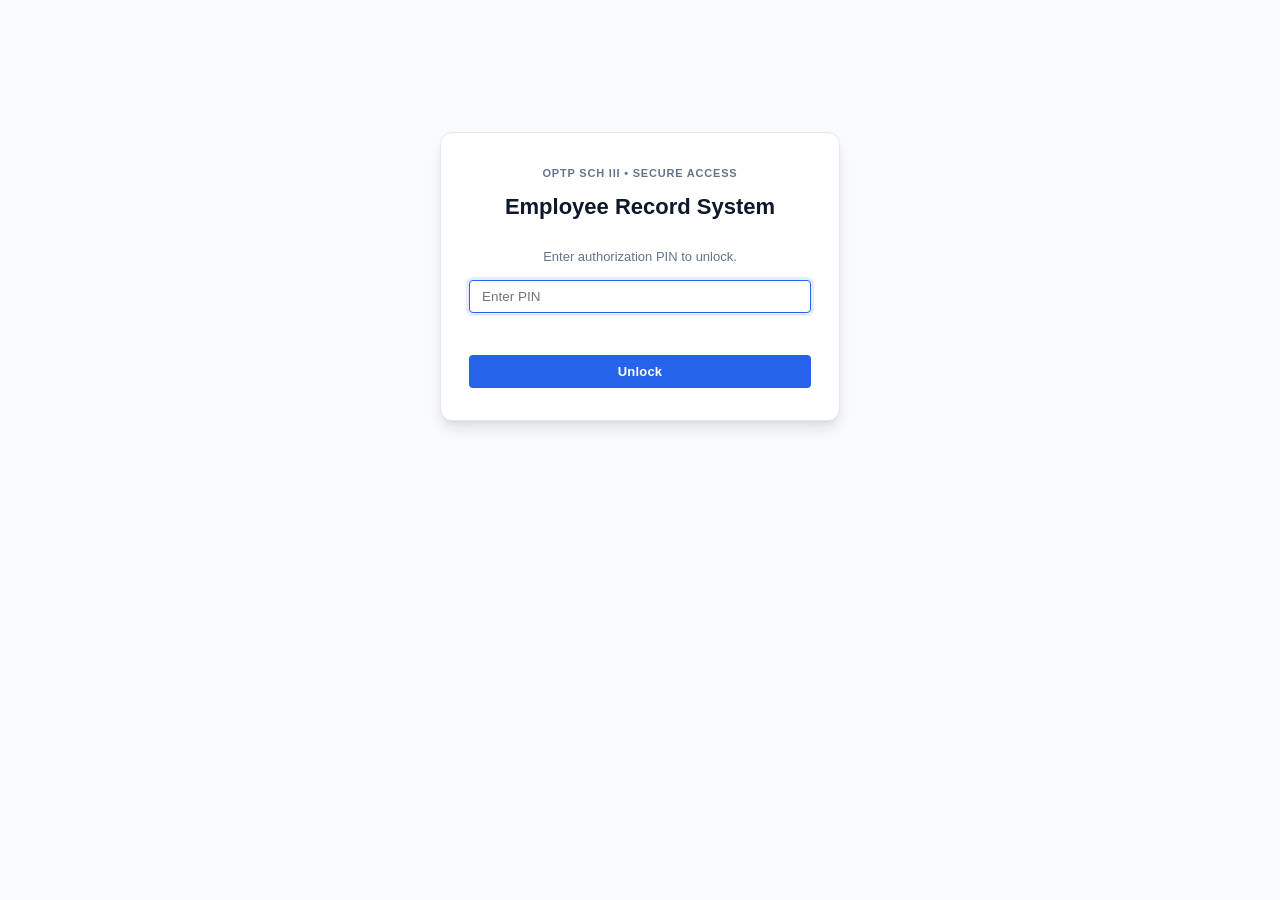
<file: index.html>
<!DOCTYPE html>
<html lang="en">
<head>
  <meta charset="UTF-8">
  <meta name="viewport" content="width=device-width, initial-scale=1.0">
  <title>OPTP | Human Resource Management System</title>
  <link rel="stylesheet" href="style.css">
  <script src="https://accounts.google.com/gsi/client" async defer></script>
</head>
<body>
  <div id="root"></div>
  <script src="app.js"></script>
</body>
</html>
</file>
<file: style.css>
:root {
  --bg-page: #f8fafc;
  --bg-surface: #ffffff;
  --bg-input: #ffffff;
  --border: #e2e8f0;
  --border-focus: #2563eb;

  --primary: #0f172a;
  --primary-hover: #1e293b;
  --brand: #2563eb;
  --brand-hover: #1d4ed8;

  --accent-green: #10b981;
  --accent-amber: #f59e0b;
  --danger: #ef4444;
  --danger-hover: #dc2626;

  --text-main: #0f172a;
  --text-muted: #64748b;
  --text-light: #94a3b8;

  --radius-sm: 4px;
  --radius: 8px;
  --radius-lg: 12px;
  --shadow-sm: 0 1px 2px 0 rgba(0, 0, 0, 0.05);
  --shadow-md: 0 4px 6px -1px rgba(0, 0, 0, 0.1), 0 2px 4px -2px rgba(0, 0, 0, 0.1);
  --shadow-lg: 0 10px 15px -3px rgba(0, 0, 0, 0.1), 0 4px 6px -4px rgba(0, 0, 0, 0.1);
}

* {
  box-sizing: border-box;
  margin: 0;
  padding: 0;
}

body {
  font-family: -apple-system, BlinkMacSystemFont, "Segoe UI", Roboto, Helvetica, Arial, sans-serif;
  background-color: var(--bg-page);
  color: var(--text-main);
  min-height: 100vh;
  line-height: 1.5;
  -webkit-font-smoothing: antialiased;
}

#root {
  min-height: 100vh;
  display: flex;
  flex-direction: column;
  align-items: center;
  padding: 24px 16px 64px;
}

.sub-header {
  font-size: 11px;
  font-weight: 700;
  letter-spacing: 0.8px;
  color: var(--text-muted);
  text-transform: uppercase;
}

.accent-text {
  color: var(--text-main);
  font-weight: 700;
}

.card {
  background: var(--bg-surface);
  border: 1px solid var(--border);
  border-radius: var(--radius);
  box-shadow: var(--shadow-sm);
}

/* Buttons */
.btn {
  font-family: inherit;
  font-size: 13px;
  font-weight: 600;
  letter-spacing: 0.2px;
  padding: 8px 16px;
  border-radius: var(--radius-sm);
  border: 1px solid transparent;
  background: var(--brand);
  color: #ffffff;
  cursor: pointer;
  display: inline-flex;
  align-items: center;
  justify-content: center;
  gap: 6px;
  transition: background-color 0.15s ease, border-color 0.15s ease, box-shadow 0.15s ease;
}

.btn:hover {
  background: var(--brand-hover);
}

.btn:active {
  transform: translateY(1px);
}

.btn.cyan {
  border-color: #cbd5e1;
  color: #334155;
  background: #f1f5f9;
}
.btn.cyan:hover {
  background: #e2e8f0;
  color: #0f172a;
}

.btn.amber {
  border-color: #fde68a;
  color: #92400e;
  background: #fef3c7;
}
.btn.amber:hover {
  background: #fde68a;
}

.btn.red {
  border-color: #fecaca;
  color: #b91c1c;
  background: #fee2e2;
}
.btn.red:hover {
  background: #fca5a5;
  color: #7f1d1d;
}

.btn:disabled {
  opacity: 0.5;
  cursor: not-allowed;
}

/* Form Controls */
input, select, textarea {
  width: 100%;
  font-family: inherit;
  background: var(--bg-input);
  border: 1px solid var(--border);
  border-radius: var(--radius-sm);
  color: var(--text-main);
  padding: 8px 12px;
  font-size: 13.5px;
  outline: none;
  transition: border-color 0.15s ease, box-shadow 0.15s ease;
}

input:focus, select:focus, textarea:focus {
  border-color: var(--border-focus);
  box-shadow: 0 0 0 3px rgba(37, 99, 235, 0.12);
}

label {
  display: block;
  font-size: 12px;
  font-weight: 600;
  color: #475569;
  margin-bottom: 5px;
}

.req::after {
  content: " *";
  color: var(--danger);
}

.field { margin-bottom: 14px; }

.row {
  display: flex;
  gap: 16px;
  flex-wrap: wrap;
}

.row > .field {
  flex: 1;
  min-width: 220px;
}

.radio-group {
  display: flex;
  gap: 16px;
  flex-wrap: wrap;
  align-items: center;
  min-height: 38px;
}

.radio-opt {
  display: flex;
  align-items: center;
  gap: 6px;
  font-size: 13px;
  color: #334155;
  cursor: pointer;
  font-weight: 500;
}

.radio-opt input {
  width: auto;
  accent-color: var(--brand);
}

.hidden { display: none !important; }

/* Auth Boxes */
.auth-box {
  width: 100%;
  max-width: 400px;
  margin-top: 12vh;
  padding: 32px 28px;
  text-align: center;
  background: #ffffff;
  border-radius: var(--radius-lg);
  box-shadow: var(--shadow-lg);
}

/* Top Navigation Bar */
#nav {
  width: 100%;
  max-width: 1140px;
  display: flex;
  justify-content: space-between;
  align-items: center;
  margin-bottom: 24px;
  padding: 16px 20px;
  background: #ffffff;
  border: 1px solid var(--border);
  border-radius: var(--radius);
  box-shadow: var(--shadow-sm);
}

#nav .user-info {
  font-size: 12.5px;
  color: var(--text-muted);
}

#nav .user-info b {
  color: var(--text-main);
  font-weight: 600;
}

#main-container {
  width: 100%;
  max-width: 1140px;
}

/* Dashboard Metrics Grid */
.stats-grid {
  display: grid;
  grid-template-columns: repeat(3, 1fr);
  gap: 20px;
  margin-top: 8px;
}

@media(max-width: 860px) {
  .stats-grid { grid-template-columns: 1fr; }
}

.stat-item {
  padding: 24px;
  cursor: pointer;
  transition: transform 0.15s ease, box-shadow 0.15s ease, border-color 0.15s ease;
  border-radius: var(--radius);
  border-left: 4px solid var(--brand);
}

.stat-item:hover {
  transform: translateY(-2px);
  box-shadow: var(--shadow-md);
  border-color: #cbd5e1;
}

.stat-item .icon { font-size: 24px; margin-bottom: 8px; }
.stat-item .val { font-size: 32px; font-weight: 800; color: #0f172a; margin: 4px 0; }
.stat-item .lbl { font-size: 13px; font-weight: 700; text-transform: uppercase; color: var(--text-muted); letter-spacing: 0.5px; }

/* Employee Grid View */
.search-wrap {
  display: flex;
  gap: 10px;
  margin: 18px 0;
}

.records-grid {
  display: grid;
  grid-template-columns: repeat(auto-fill, minmax(180px, 1fr));
  gap: 16px;
  margin-top: 16px;
}

.employee-card {
  padding: 20px 14px;
  text-align: center;
  cursor: pointer;
  background: #ffffff;
  border: 1px solid var(--border);
  border-radius: var(--radius);
  transition: transform 0.15s ease, box-shadow 0.15s ease;
}

.employee-card:hover {
  transform: translateY(-2px);
  box-shadow: var(--shadow-md);
  border-color: #94a3b8;
}

.avatar {
  width: 72px;
  height: 72px;
  border-radius: 50%;
  object-fit: cover;
  margin: 0 auto 12px;
  border: 2px solid #e2e8f0;
  display: block;
  background: #f1f5f9;
}

.avatar.empty {
  display: flex;
  align-items: center;
  justify-content: center;
  font-size: 24px;
  color: var(--text-muted);
}

.emp-name {
  font-size: 13.5px;
  font-weight: 700;
  color: #0f172a;
  word-break: break-word;
}

.emp-id {
  font-size: 11.5px;
  color: var(--text-muted);
  margin-top: 2px;
}

.emp-status {
  display: inline-block;
  font-size: 10px;
  font-weight: 700;
  letter-spacing: 0.5px;
  text-transform: uppercase;
  margin-top: 8px;
  padding: 2px 8px;
  border-radius: 9999px;
}

.emp-status.active {
  color: #065f46;
  background: #d1fae5;
}

.emp-status.archived {
  color: #92400e;
  background: #fef3c7;
}

.empty-view {
  color: var(--text-muted);
  font-size: 13.5px;
  padding: 40px;
  text-align: center;
  background: #ffffff;
}

/* Modals */
.modal-backdrop {
  position: fixed;
  inset: 0;
  background: rgba(15, 23, 42, 0.6);
  backdrop-filter: blur(2px);
  display: flex;
  align-items: flex-start;
  justify-content: center;
  overflow-y: auto;
  padding: 40px 16px;
  z-index: 50;
}

.modal-dialog {
  width: 100%;
  max-width: 760px;
  padding: 28px;
  background: #ffffff;
  border-radius: var(--radius-lg);
  box-shadow: var(--shadow-lg);
}

.modal-dismiss {
  float: right;
  cursor: pointer;
  color: var(--text-muted);
  font-size: 22px;
  line-height: 1;
}

.modal-dismiss:hover { color: var(--danger); }

.details-grid {
  display: grid;
  grid-template-columns: 1fr 1fr;
  gap: 12px 24px;
  margin: 18px 0;
  font-size: 13px;
  background: #f8fafc;
  padding: 16px;
  border-radius: var(--radius);
  border: 1px solid var(--border);
}

@media(max-width: 600px) {
  .details-grid { grid-template-columns: 1fr; }
}

.detail-entry .prop {
  font-size: 10.5px;
  font-weight: 700;
  color: var(--text-muted);
  text-transform: uppercase;
}

.detail-entry .val {
  font-size: 13.5px;
  margin-top: 1px;
  color: #0f172a;
}

.document-previews {
  display: flex;
  gap: 14px;
  margin: 16px 0;
  flex-wrap: wrap;
}

.document-previews img {
  width: 120px;
  height: 80px;
  object-fit: cover;
  border: 1px solid #cbd5e1;
  border-radius: var(--radius-sm);
}

.document-previews .tag {
  font-size: 10px;
  font-weight: 600;
  color: var(--text-muted);
  text-align: center;
  margin-top: 4px;
}

.actions-bar {
  display: flex;
  gap: 10px;
  flex-wrap: wrap;
  margin-top: 20px;
  border-top: 1px solid var(--border);
  padding-top: 18px;
}

.file-drop {
  border: 2px dashed #cbd5e1;
  border-radius: var(--radius);
  padding: 16px;
  text-align: center;
  cursor: pointer;
  font-size: 12px;
  color: var(--text-muted);
  background: #f8fafc;
  transition: border-color 0.15s ease, background-color 0.15s ease;
}

.file-drop:hover {
  border-color: var(--brand);
  background: #eff6ff;
  color: var(--brand);
}

.file-thumb {
  width: 90px;
  height: 90px;
  object-fit: cover;
  border-radius: var(--radius-sm);
  margin: 8px auto 0;
  display: block;
  border: 1px solid #cbd5e1;
}

/* Notification Toasts */
.alert-toast {
  position: fixed;
  bottom: 24px;
  left: 50%;
  transform: translateX(-50%);
  background: #0f172a;
  border: 1px solid #334155;
  color: #f8fafc;
  padding: 10px 20px;
  border-radius: var(--radius);
  font-size: 13px;
  font-weight: 500;
  z-index: 100;
  box-shadow: var(--shadow-lg);
  animation: slideUp 0.2s ease;
  max-width: 90vw;
}

.alert-toast.error {
  background: #991b1b;
  border-color: #b91c1c;
  color: #ffffff;
}

@keyframes slideUp {
  from { opacity: 0; transform: translate(-50%, 10px); }
  to { opacity: 1; transform: translate(-50%, 0); }
}

.view-heading {
  display: flex;
  align-items: center;
  gap: 10px;
  margin-bottom: 6px;
}

.nav-link {
  font-size: 12.5px;
  font-weight: 600;
  color: var(--brand);
  cursor: pointer;
}

.nav-link:hover { text-decoration: underline; }

.form-body {
  padding: 28px;
  margin-top: 16px;
  background: #ffffff;
}

.section-label {
  font-size: 12px;
  font-weight: 700;
  color: #1e293b;
  letter-spacing: 0.5px;
  text-transform: uppercase;
  margin: 24px 0 12px;
  border-bottom: 1px solid var(--border);
  padding-bottom: 6px;
}

.form-buttons { display: flex; gap: 10px; margin-top: 24px; }
.auth-dialog { max-width: 360px; padding: 24px; text-align: center; }
.meta-text { font-size: 12px; color: var(--text-muted); margin-top: 4px; }

.loading-wrap {
  width: 100%;
  max-width: 400px;
  margin-top: 20vh;
  text-align: center;
  background: #ffffff;
  padding: 32px;
  border-radius: var(--radius);
  border: 1px solid var(--border);
  box-shadow: var(--shadow-sm);
}

.spinner {
  width: 32px;
  height: 32px;
  border: 3px solid #e2e8f0;
  border-top-color: var(--brand);
  border-radius: 50%;
  animation: spin 0.8s linear infinite;
  margin: 16px auto;
}

@keyframes spin { to { transform: rotate(360deg); } }
</file>
